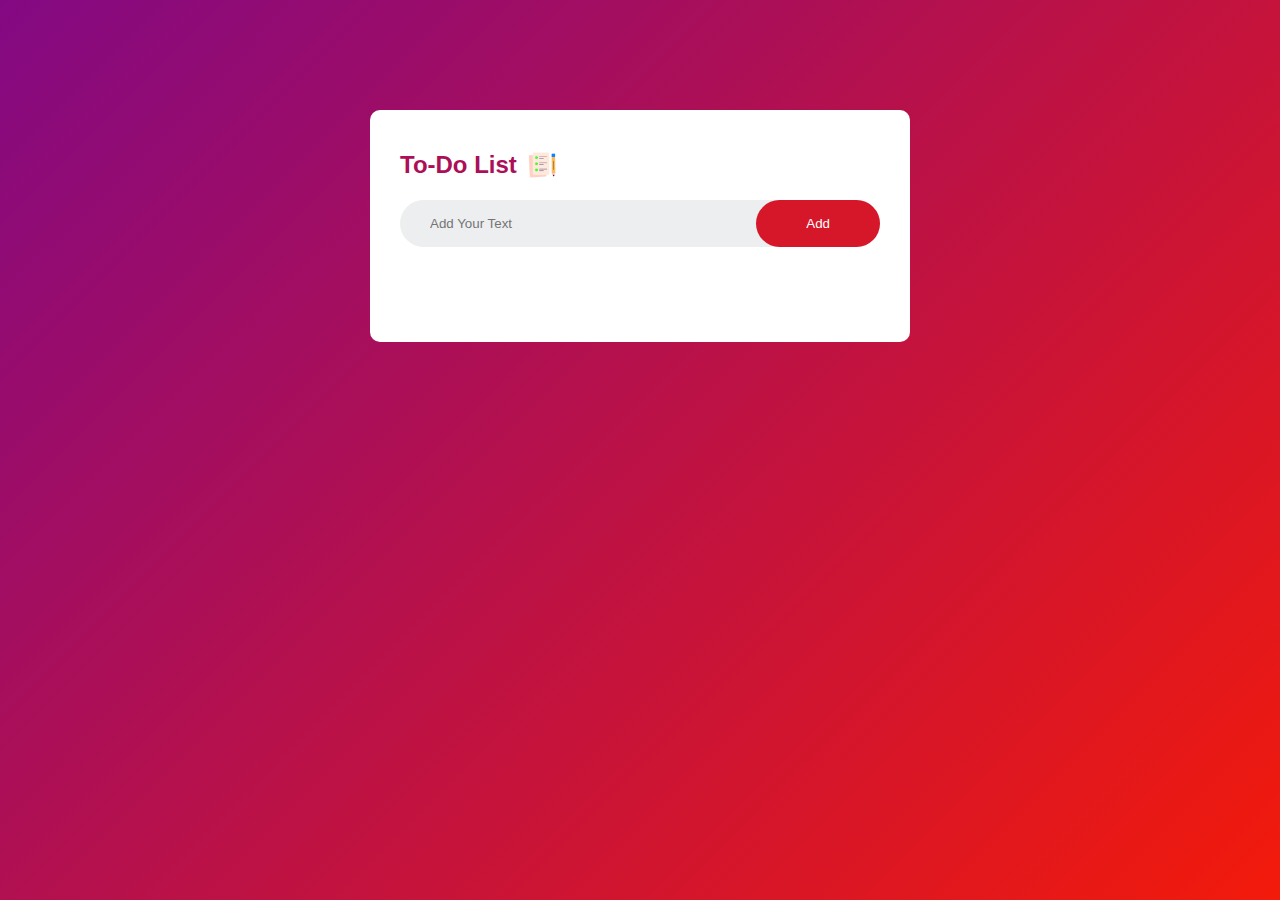
<file: To-Do List/index.html>
<!DOCTYPE html>
<html lang="en">
<head>
    <meta charset="UTF-8">
    <meta name="viewport" content="width=device-width, initial-scale=1.0">
    <title>To-Do List</title>
    <link rel="stylesheet" href="style.css">
</head>
<body>
    <div class="container">
        <div class="todo-page">
            <h2>To-Do List <img src="./To-Do-Img/images/icon.png" alt=""> </h2>
            <div class="row"> 
                <input type="text" id="input-box" placeholder="Add Your Text">
                <button onclick="addTask()">Add</button>
            </div>
            <ul id="list-container">
                <!-- <li class="checked hide">Task 1</li>
                <li class="checked hide">Task 2</li>
                <li class="checked hide">Task 3</li> -->
                <script src="./script.js"></script>
            </ul>
        </div>
    </div>
</body>
</html>
</file>
<file: To-Do List/style.css>
*{
    margin:0;
    padding: 0;
    font-family:'Segoe UI', Tahoma, Geneva, Verdana, sans-serif;
    box-sizing: border-box;
}
.container{
    width: 100%;
    min-height: 100vh;
    background: linear-gradient(135deg,#830983,#f31a0a);
    padding: 10px;
}
.todo-page{
    width: 100%;
    max-width: 540px;
    background: #fff;
    margin: 100px auto 20px;
    padding: 40px 30px 70px;
    border-radius: 10px;
}
.todo-page h2{
    -webkit-text-fill-color:#ac0f57;
    display: flex;
    align-items: center;
    margin-bottom: 20px;
}
.todo-page h2 img{
    width: 30px;
    margin-left: 10px;
}
.row{
    display: flex;
    align-items: center;
    justify-content: space-between;
    background: #edeef0;
    border-radius: 30px;
    padding-left: 20px;
    margin-bottom: 25px;

}
input{
    flex: 1;
    border: none;
    outline: none;
    background: transparent;
    padding: 10px;
}
button{
    border: none;
    outline: none;
    padding: 16px 50px;
    background: #d61629;
    color: #fff;
    cursor: pointer;
    border-radius: 40px;
}
/* .hide{
    display:none;
} */
ul li{
    list-style: none;
    font-size: 17px;
    padding: 12px 8px 12px 50px;
    user-select: none;
    cursor: pointer;
    position: relative;
}
ul li::before{
    content: ' ';
    position: absolute;
    height:28px;
    width: 28px;
    border-radius: 50%;
    background-image: url(./To-Do-Img/images/unchecked.png);
    background-size: cover;
    background-position: center;
    top: 12px;
    left: 8px;
}
ul li.checked{
    color: #555;
    text-decoration: line-through;
}
ul li.checked::before{
    background-image: url(./To-Do-Img/images/checked.png);
}
ul li span{
    position: absolute;
    right: 0;
    top: 5px;
    width: 40px;
    height: 40px;
    font-size: 22px;
    color: #555;
    line-height: 40px;
    text-align: center;
    border-radius: 50%;
}
ul li span:hover{
    background: #edeef0;
}
</file>
